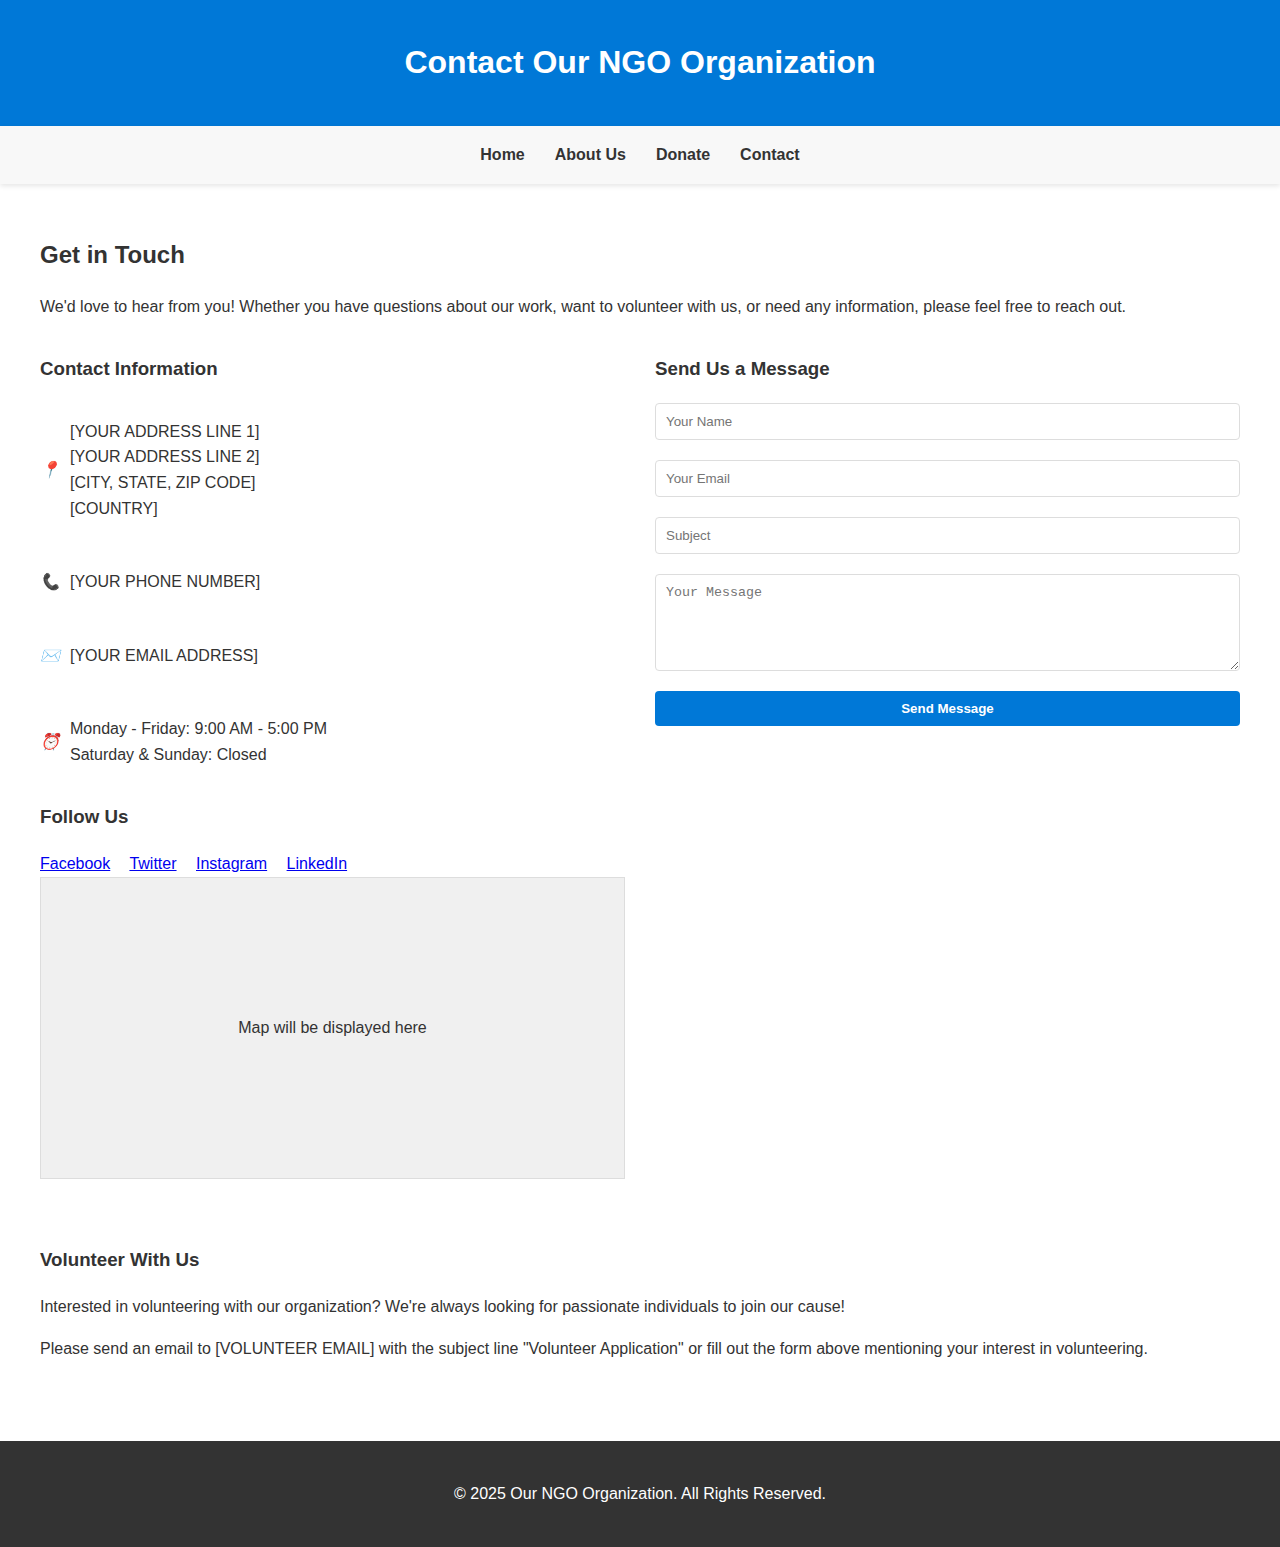
<file: contact.html>
<!DOCTYPE html>
<html lang="en">

<head>
    <meta charset="UTF-8">
    <meta name="viewport" content="width=device-width, initial-scale=1.0">
    <title>Contact Us - NGO Organization</title>
    <style>
        body {
            font-family: 'Arial', sans-serif;
            line-height: 1.6;
            margin: 0;
            padding: 0;
            color: #333;
        }

        header {
            background-color: #0078d7;
            color: white;
            padding: 1rem 0;
            text-align: center;
        }

        nav {
            background-color: #f8f8f8;
            padding: 1rem 0;
            box-shadow: 0 2px 5px rgba(0, 0, 0, 0.1);
        }

        nav ul {
            list-style: none;
            display: flex;
            justify-content: center;
            padding: 0;
            margin: 0;
        }

        nav li {
            margin: 0 15px;
        }

        nav a {
            text-decoration: none;
            color: #333;
            font-weight: bold;
        }

        nav a:hover {
            color: #0078d7;
        }

        .container {
            max-width: 1200px;
            margin: 0 auto;
            padding: 2rem;
        }

        .contact-info,
        .contact-form {
            margin-bottom: 3rem;
        }

        .info-item {
            display: flex;
            align-items: center;
            margin-bottom: 1rem;
        }

        .info-item i {
            margin-right: 10px;
            color: #0078d7;
        }

        form {
            display: grid;
            grid-gap: 20px;
        }

        input,
        textarea,
        button {
            padding: 10px;
            border: 1px solid #ddd;
            border-radius: 4px;
        }

        button {
            background-color: #0078d7;
            color: white;
            border: none;
            cursor: pointer;
            font-weight: bold;
            transition: background-color 0.3s;
        }

        button:hover {
            background-color: #005fa3;
        }

        .contact-grid {
            display: grid;
            grid-template-columns: 1fr 1fr;
            grid-gap: 30px;
        }

        .map {
            height: 300px;
            background-color: #f0f0f0;
            display: flex;
            align-items: center;
            justify-content: center;
            border: 1px solid #ddd;
        }

        footer {
            background-color: #333;
            color: white;
            text-align: center;
            padding: 1.5rem 0;
            margin-top: 2rem;
        }

        @media (max-width: 768px) {
            .contact-grid {
                grid-template-columns: 1fr;
            }
        }
    </style>
</head>

<body>
    <header>
        <h1>Contact Our NGO Organization</h1>
    </header>

    <nav>
        <ul>
            <li><a href="index.html">Home</a></li>
            <li><a href="about.html">About Us</a></li>
            <li><a href="donate.html">Donate</a></li>
            <li><a href="contact.html">Contact</a></li>
        </ul>
    </nav>

    <div class="container">
        <h2>Get in Touch</h2>
        <p>We'd love to hear from you! Whether you have questions about our work, want to volunteer with us, or need any
            information, please feel free to reach out.</p>

        <div class="contact-grid">
            <div class="contact-info">
                <h3>Contact Information</h3>

                <div class="info-item">
                    <i>📍</i>
                    <p>[YOUR ADDRESS LINE 1]<br>[YOUR ADDRESS LINE 2]<br>[CITY, STATE, ZIP CODE]<br>[COUNTRY]</p>
                </div>

                <div class="info-item">
                    <i>📞</i>
                    <p>[YOUR PHONE NUMBER]</p>
                </div>

                <div class="info-item">
                    <i>✉️</i>
                    <p>[YOUR EMAIL ADDRESS]</p>
                </div>

                <div class="info-item">
                    <i>⏰</i>
                    <p>Monday - Friday: 9:00 AM - 5:00 PM<br>Saturday & Sunday: Closed</p>
                </div>

                <h3>Follow Us</h3>
                <div class="social-links">
                    <a href="#" style="margin-right: 15px;">Facebook</a>
                    <a href="#" style="margin-right: 15px;">Twitter</a>
                    <a href="#" style="margin-right: 15px;">Instagram</a>
                    <a href="#">LinkedIn</a>
                </div>

                <div class="map">
                    <p>Map will be displayed here</p>
                    <!-- You can replace this with an actual Google Maps embed code -->
                </div>
            </div>

            <div class="contact-form">
                <h3>Send Us a Message</h3>
                <form id="contactForm">
                    <input type="text" name="name" placeholder="Your Name" required>
                    <input type="email" name="email" placeholder="Your Email" required>
                    <input type="text" name="subject" placeholder="Subject">
                    <textarea name="message" rows="5" placeholder="Your Message" required></textarea>
                    <button type="submit">Send Message</button>
                </form>
            </div>
        </div>

        <div class="volunteer-section">
            <h3>Volunteer With Us</h3>
            <p>Interested in volunteering with our organization? We're always looking for passionate individuals to join
                our cause!</p>
            <p>Please send an email to [VOLUNTEER EMAIL] with the subject line "Volunteer Application" or fill out the
                form above mentioning your interest in volunteering.</p>
        </div>
    </div>

    <footer>
        <p>&copy; 2025 Our NGO Organization. All Rights Reserved.</p>
    </footer>

    <script>
        // Basic form handling
        document.getElementById('contactForm').addEventListener('submit', function (e) {
            e.preventDefault();
            alert('Thank you for your message! We will get back to you soon.');
            this.reset();
        });
    </script>
</body>

</html>
</file>
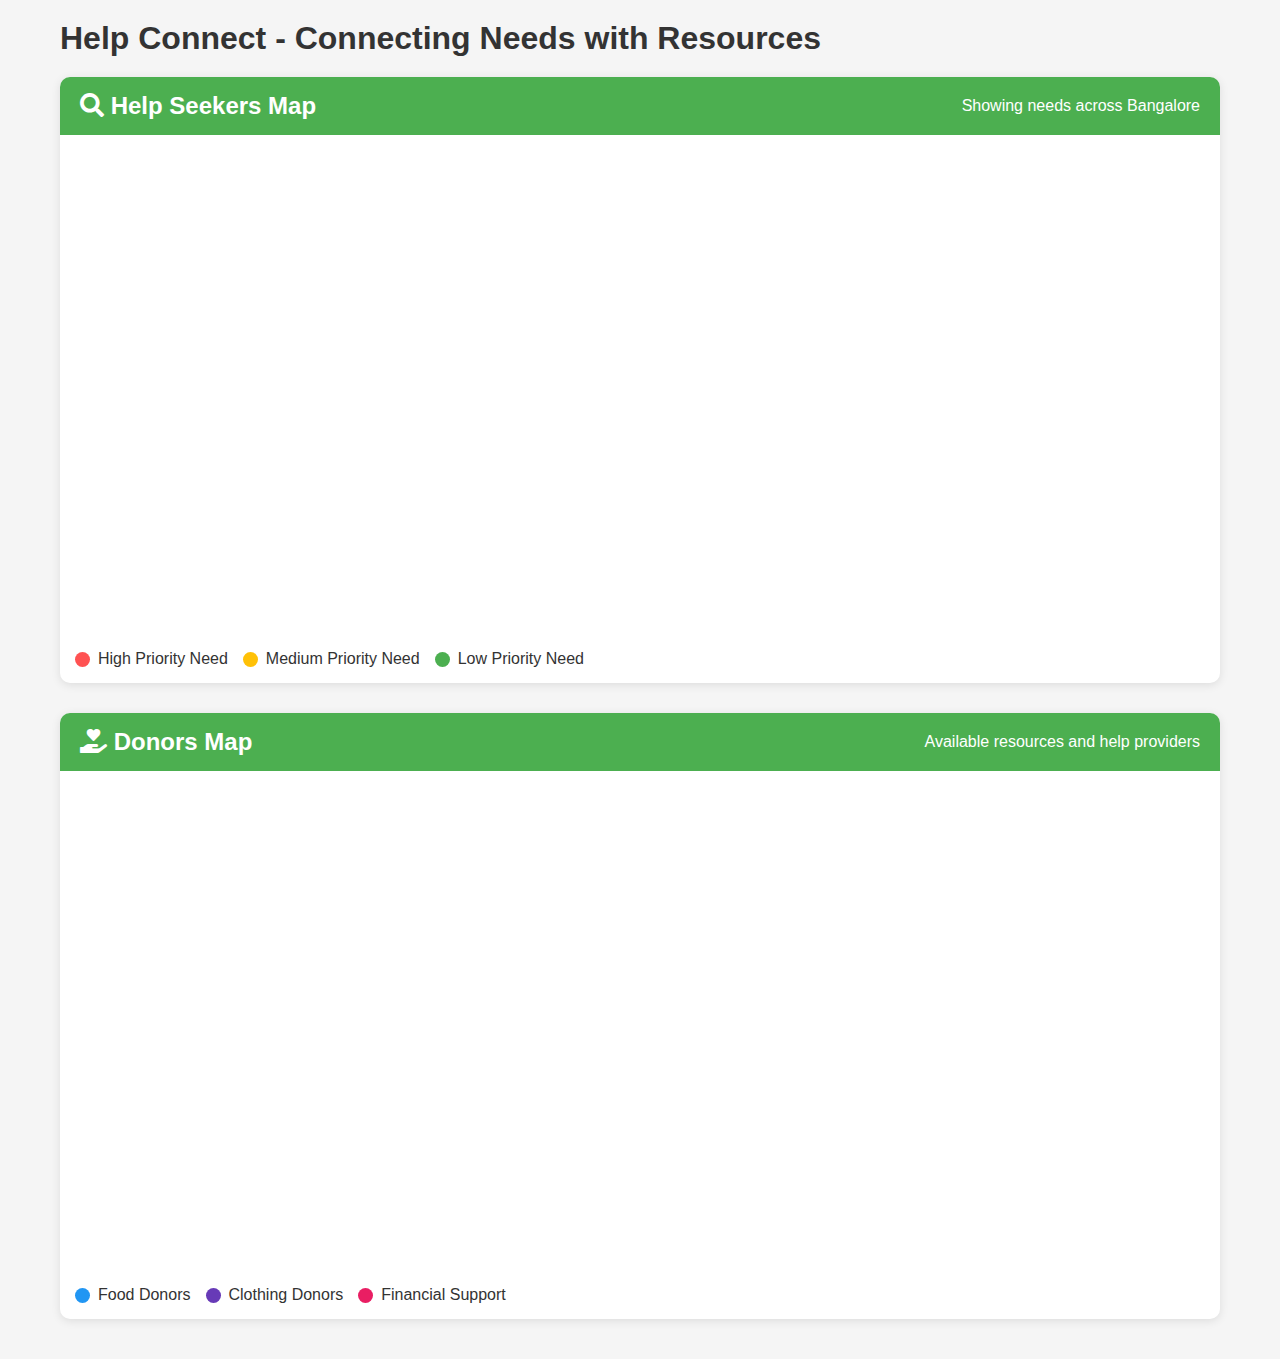
<file: map.html>
<!DOCTYPE html>
<html lang="en">

<head>
    <meta charset="UTF-8">
    <meta name="viewport" content="width=device-width, initial-scale=1.0">
    <title>Help Connect - Maps</title>
    <link rel="stylesheet" href="https://cdnjs.cloudflare.com/ajax/libs/font-awesome/5.15.4/css/all.min.css">
    <style>
        * {
            margin: 0;
            padding: 0;
            box-sizing: border-box;
            font-family: 'Segoe UI', Tahoma, Geneva, Verdana, sans-serif;
        }

        body {
            background-color: #f5f5f5;
            color: #333;
        }

        .container {
            max-width: 1200px;
            margin: 0 auto;
            padding: 20px;
        }

        .maps-container {
            display: flex;
            flex-direction: column;
            gap: 30px;
            margin: 20px 0;
        }

        .map-section {
            background: #fff;
            border-radius: 10px;
            box-shadow: 0 2px 10px rgba(0, 0, 0, 0.1);
            overflow: hidden;
        }

        .section-header {
            background: #4CAF50;
            color: white;
            padding: 15px 20px;
            display: flex;
            justify-content: space-between;
            align-items: center;
        }

        .map-container {
            height: 500px;
            width: 100%;
        }

        .map-legend {
            padding: 15px;
            display: flex;
            flex-wrap: wrap;
            gap: 15px;
        }

        .legend-item {
            display: flex;
            align-items: center;
            gap: 8px;
        }

        .legend-color {
            width: 15px;
            height: 15px;
            border-radius: 50%;
        }

        /* Modal styles */
        .modal {
            display: none;
            position: fixed;
            top: 0;
            left: 0;
            width: 100%;
            height: 100%;
            background: rgba(0, 0, 0, 0.5);
            justify-content: center;
            align-items: center;
            z-index: 1000;
        }

        .modal-content {
            background: white;
            border-radius: 10px;
            width: 90%;
            max-width: 500px;
            overflow: hidden;
            box-shadow: 0 4px 20px rgba(0, 0, 0, 0.2);
        }

        .modal-header {
            background: #4CAF50;
            color: white;
            padding: 15px 20px;
            display: flex;
            justify-content: space-between;
            align-items: center;
        }

        .modal-body {
            padding: 20px;
        }

        .modal-footer {
            padding: 15px 20px;
            border-top: 1px solid #eee;
            display: flex;
            justify-content: flex-end;
        }

        .close-btn {
            background: none;
            border: none;
            font-size: 20px;
            cursor: pointer;
            color: white;
        }

        .action-btn {
            padding: 8px 16px;
            border: none;
            border-radius: 4px;
            background: #4CAF50;
            color: white;
            cursor: pointer;
            font-weight: 500;
            transition: background 0.3s;
        }

        .action-btn:hover {
            background: #388e3c;
        }
    </style>
</head>

<body>
    <div class="container">
        <h1>Help Connect - Connecting Needs with Resources</h1>

        <div class="maps-container">
            <!-- Seeker Map Section -->
            <div class="map-section">
                <div class="section-header">
                    <h2><i class="fas fa-search"></i> Help Seekers Map</h2>
                    <span>Showing needs across Bangalore</span>
                </div>
                <div id="seekerMap" class="map-container"></div>
                <div class="map-legend">
                    <div class="legend-item">
                        <div class="legend-color" style="background: #FF5252;"></div>
                        <span>High Priority Need</span>
                    </div>
                    <div class="legend-item">
                        <div class="legend-color" style="background: #FFC107;"></div>
                        <span>Medium Priority Need</span>
                    </div>
                    <div class="legend-item">
                        <div class="legend-color" style="background: #4CAF50;"></div>
                        <span>Low Priority Need</span>
                    </div>
                </div>
            </div>

            <!-- Donor Map Section -->
            <div class="map-section">
                <div class="section-header">
                    <h2><i class="fas fa-hand-holding-heart"></i> Donors Map</h2>
                    <span>Available resources and help providers</span>
                </div>
                <div id="donorMap" class="map-container"></div>
                <div class="map-legend">
                    <div class="legend-item">
                        <div class="legend-color" style="background: #2196F3;"></div>
                        <span>Food Donors</span>
                    </div>
                    <div class="legend-item">
                        <div class="legend-color" style="background: #673AB7;"></div>
                        <span>Clothing Donors</span>
                    </div>
                    <div class="legend-item">
                        <div class="legend-color" style="background: #E91E63;"></div>
                        <span>Financial Support</span>
                    </div>
                </div>
            </div>
        </div>
    </div>

    <!-- Request Detail Modal -->
    <div id="requestModal" class="modal">
        <div class="modal-content">
            <div class="modal-header">
                <h3>Help Request Details</h3>
                <button class="close-btn" onclick="closeRequestModal()"><i class="fas fa-times"></i></button>
            </div>
            <div class="modal-body">
                <h4>Food Request</h4>
                <p><strong>Need Level:</strong> High</p>
                <p><strong>Location:</strong> Koramangala, Bangalore</p>
                <p><strong>Details:</strong> Family of 4 needing food assistance for a week due to temporary financial
                    difficulties.</p>
            </div>
            <div class="modal-footer">
                <button class="action-btn">Offer Help</button>
            </div>
        </div>
    </div>

    <!-- Google Maps JavaScript API -->
    <script>
        // Function to open the request detail modal
        function openRequestModal(id) {
            document.getElementById('requestModal').style.display = 'flex';
        }

        // Function to close the request detail modal
        function closeRequestModal() {
            document.getElementById('requestModal').style.display = 'none';
        }

        // Close modal when clicking outside of it
        window.onclick = function (event) {
            let modal = document.getElementById('requestModal');
            if (event.target == modal) {
                modal.style.display = 'none';
            }
        }

        // Initialize Google Maps
        function initMaps() {
            // Seeker Map
            initSeekerMap();

            // Donor Map
            initDonorMap();
        }

        function initSeekerMap() {
            // Bangalore center coordinates
            const bangaloreCenter = { lat: 12.9716, lng: 77.5946 };

            // Create map
            const seekerMap = new google.maps.Map(document.getElementById("seekerMap"), {
                zoom: 12,
                center: bangaloreCenter,
                styles: [
                    {
                        "featureType": "administrative",
                        "elementType": "labels.text.fill",
                        "stylers": [{ "color": "#444444" }]
                    },
                    {
                        "featureType": "landscape",
                        "elementType": "all",
                        "stylers": [{ "color": "#f2f2f2" }]
                    },
                    {
                        "featureType": "poi",
                        "elementType": "all",
                        "stylers": [{ "visibility": "off" }]
                    },
                    {
                        "featureType": "road",
                        "elementType": "all",
                        "stylers": [{ "saturation": -100 }, { "lightness": 45 }]
                    },
                    {
                        "featureType": "road.highway",
                        "elementType": "all",
                        "stylers": [{ "visibility": "simplified" }]
                    },
                    {
                        "featureType": "road.arterial",
                        "elementType": "labels.icon",
                        "stylers": [{ "visibility": "off" }]
                    },
                    {
                        "featureType": "transit",
                        "elementType": "all",
                        "stylers": [{ "visibility": "off" }]
                    },
                    {
                        "featureType": "water",
                        "elementType": "all",
                        "stylers": [{ "color": "#c4c4c4" }, { "visibility": "on" }]
                    }
                ]
            });

            // Seeker locations with need levels
            const seekerLocations = [
                { position: { lat: 12.9352, lng: 77.6245 }, needLevel: 'high', requestType: 'Food' },
                { position: { lat: 12.9698, lng: 77.7499 }, needLevel: 'medium', requestType: 'Clothing' },
                { position: { lat: 13.0298, lng: 77.5762 }, needLevel: 'high', requestType: 'Medical' },
                { position: { lat: 12.9121, lng: 77.6446 }, needLevel: 'low', requestType: 'Education' },
                { position: { lat: 12.9767, lng: 77.5713 }, needLevel: 'medium', requestType: 'Financial' },
                { position: { lat: 13.0231, lng: 77.6821 }, needLevel: 'high', requestType: 'Food' },
                { position: { lat: 12.8988, lng: 77.5764 }, needLevel: 'medium', requestType: 'Medical' },
                { position: { lat: 12.9390, lng: 77.6898 }, needLevel: 'high', requestType: 'Food' },
                { position: { lat: 12.9550, lng: 77.6556 }, needLevel: 'low', requestType: 'Clothing' },
                { position: { lat: 12.9299, lng: 77.6848 }, needLevel: 'medium', requestType: 'Financial' }
            ];

            // Add markers for each seeker location
            seekerLocations.forEach(location => {
                let markerColor;

                // Set marker color based on need level
                switch (location.needLevel) {
                    case 'high':
                        markerColor = '#FF5252'; // Red
                        break;
                    case 'medium':
                        markerColor = '#FFC107'; // Amber
                        break;
                    case 'low':
                        markerColor = '#4CAF50'; // Green
                        break;
                    default:
                        markerColor = '#2196F3'; // Blue
                }

                // Create marker
                const marker = new google.maps.Marker({
                    position: location.position,
                    map: seekerMap,
                    icon: {
                        path: google.maps.SymbolPath.CIRCLE,
                        fillColor: markerColor,
                        fillOpacity: 0.8,
                        strokeColor: '#FFF',
                        strokeWeight: 1,
                        scale: 10
                    },
                    title: `${location.requestType} Request (${location.needLevel} need)`
                });

                // Add info window with details
                const infoWindow = new google.maps.InfoWindow({
                    content: `
                        <div style="padding: 10px;">
                            <h3 style="margin: 0 0 5px; font-size: 16px;">${location.requestType} Request</h3>
                            <p style="margin: 0 0 5px;"><strong>Need Level:</strong> ${location.needLevel.charAt(0).toUpperCase() + location.needLevel.slice(1)}</p>
                            <p style="margin: 0;"><a href="#" onclick="openRequestModal(1); return false;" style="color: #4CAF50; text-decoration: none;">View Details</a></p>
                        </div>
                    `
                });

                // Open info window on marker click
                marker.addListener('click', () => {
                    infoWindow.open(seekerMap, marker);
                });
            });
        }

        function initDonorMap() {
            // Bangalore center coordinates
            const bangaloreCenter = { lat: 12.9716, lng: 77.5946 };

            // Create map
            const donorMap = new google.maps.Map(document.getElementById("donorMap"), {
                zoom: 12,
                center: bangaloreCenter,
                styles: [
                    {
                        "featureType": "administrative",
                        "elementType": "labels.text.fill",
                        "stylers": [{ "color": "#444444" }]
                    },
                    {
                        "featureType": "landscape",
                        "elementType": "all",
                        "stylers": [{ "color": "#f2f2f2" }]
                    },
                    {
                        "featureType": "poi",
                        "elementType": "all",
                        "stylers": [{ "visibility": "off" }]
                    },
                    {
                        "featureType": "road",
                        "elementType": "all",
                        "stylers": [{ "saturation": -100 }, { "lightness": 45 }]
                    },
                    {
                        "featureType": "road.highway",
                        "elementType": "all",
                        "stylers": [{ "visibility": "simplified" }]
                    },
                    {
                        "featureType": "road.arterial",
                        "elementType": "labels.icon",
                        "stylers": [{ "visibility": "off" }]
                    },
                    {
                        "featureType": "transit",
                        "elementType": "all",
                        "stylers": [{ "visibility": "off" }]
                    },
                    {
                        "featureType": "water",
                        "elementType": "all",
                        "stylers": [{ "color": "#c4c4c4" }, { "visibility": "on" }]
                    }
                ]
            });

            // Donor locations with types
            const donorLocations = [
                { position: { lat: 12.9852, lng: 77.6245 }, donorType: 'Food', name: 'Akshaya Patra Foundation' },
                { position: { lat: 12.9598, lng: 77.6099 }, donorType: 'Clothing', name: 'Goonj Bangalore Chapter' },
                { position: { lat: 13.0598, lng: 77.5962 }, donorType: 'Financial', name: 'Karnataka Bank Trust' },
                { position: { lat: 12.9321, lng: 77.6146 }, donorType: 'Food', name: 'Feeding India Bangalore' },
                { position: { lat: 12.9967, lng: 77.7513 }, donorType: 'Clothing', name: 'Share At Door Step' },
                { position: { lat: 13.0631, lng: 77.5821 }, donorType: 'Financial', name: 'Rotary Club Bangalore' },
                { position: { lat: 12.9788, lng: 77.6408 }, donorType: 'Food', name: 'Annakshetra Foundation' },
                { position: { lat: 12.8990, lng: 77.5864 }, donorType: 'Clothing', name: 'Clothes Box Foundation' },
                { position: { lat: 12.9290, lng: 77.5898 }, donorType: 'Financial', name: 'United Way Bangalore' },
                { position: { lat: 12.9750, lng: 77.6838 }, donorType: 'Food', name: 'Robin Hood Army' }
            ];

            // Add markers for each donor location
            donorLocations.forEach(location => {
                let markerColor, markerIcon;

                // Set marker color based on donor type
                switch (location.donorType) {
                    case 'Food':
                        markerColor = '#2196F3'; // Blue
                        markerIcon = 'fas fa-utensils';
                        break;
                    case 'Clothing':
                        markerColor = '#673AB7'; // Purple
                        markerIcon = 'fas fa-tshirt';
                        break;
                    case 'Financial':
                        markerColor = '#E91E63'; // Pink
                        markerIcon = 'fas fa-rupee-sign';
                        break;
                    default:
                        markerColor = '#4CAF50'; // Green
                        markerIcon = 'fas fa-hand-holding-heart';
                }

                // Create marker
                const marker = new google.maps.Marker({
                    position: location.position,
                    map: donorMap,
                    icon: {
                        path: google.maps.SymbolPath.CIRCLE,
                        fillColor: markerColor,
                        fillOpacity: 0.8,
                        strokeColor: '#FFF',
                        strokeWeight: 1,
                        scale: 10
                    },
                    title: `${location.name} (${location.donorType})`
                });

                // Add info window with details
                const infoWindow = new google.maps.InfoWindow({
                    content: `
                        <div style="padding: 10px;">
                            <h3 style="margin: 0 0 5px; font-size: 16px;">${location.name}</h3>
                            <p style="margin: 0 0 5px;"><strong>Donor Type:</strong> ${location.donorType}</p>
                            <p style="margin: 0;"><a href="#" style="color: #4CAF50; text-decoration: none;">View Profile</a></p>
                        </div>
                    `
                });

                // Open info window on marker click
                marker.addListener('click', () => {
                    infoWindow.open(donorMap, marker);
                });
            });
        }
    </script>

    <!-- Google Maps API with Your API Key (Replace YOUR_ACTUAL_API_KEY with your real API key) -->
    <script src="https://console.cloud.google.com/" async defer>


    </script>
</body>

</html>
</file>
